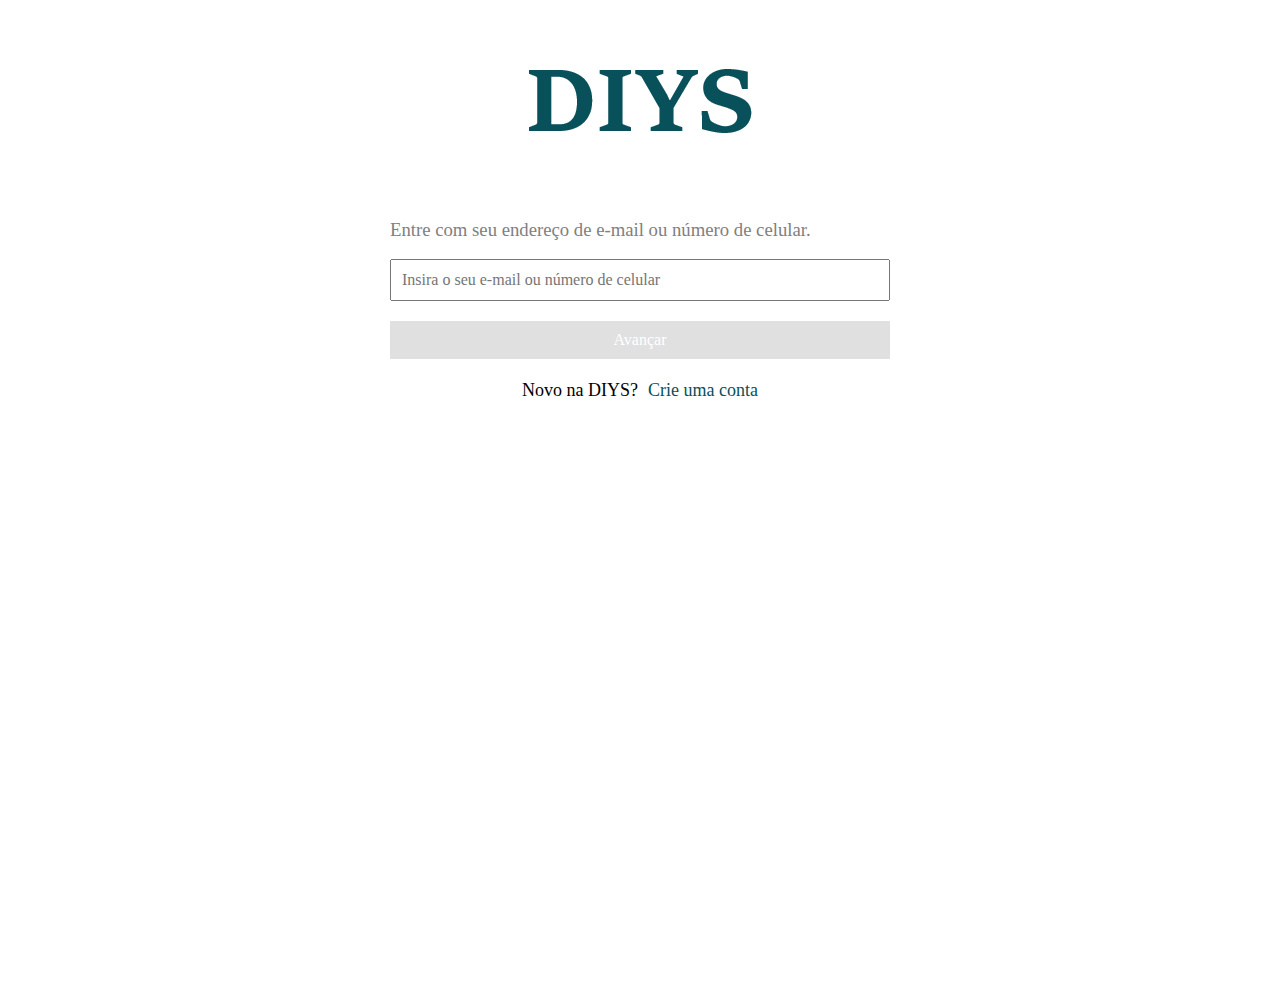
<file: projetox/login.html>
<html>
    <head>
        <meta  charset="UTF-8">
        <meta id="viewport" name="viewport" content="width=device-width, user-scalable=no">
        <title>DIYS - LOGIN</title>
        <link type="text/css" href="login.css" rel="stylesheet" />
        <link rel="stylesheet" type="text/css" href="normalize.css-master/normalize.css" />
        <script type="text/javascript" src="script.js"></script>
    </head>
    <body>
        <div class="loginin">
            <div class="logologin">
                <a><img src="diys2.png"/></a>
            </div>

            <div class="formlogin">
                <h3>Entre com seu endereço de e-mail ou número de celular.</h3>
                <input class="emaillogin" id="emaillog" type="text" placeholder="Insira o seu e-mail ou número de celular"  name="pes" onkeyup="apertouTecla()" autocomplete="off"/>
                <input class="buttonlogin" id="emailbut" type="submit" value="Avançar" onclick="validarEmail()">
                
            </div>
            <div class="criarconta">
                    Novo na DIYS? <a href="">  Crie uma conta</a>
            </div>
            
        </div>
    </body>
</html>
</file>
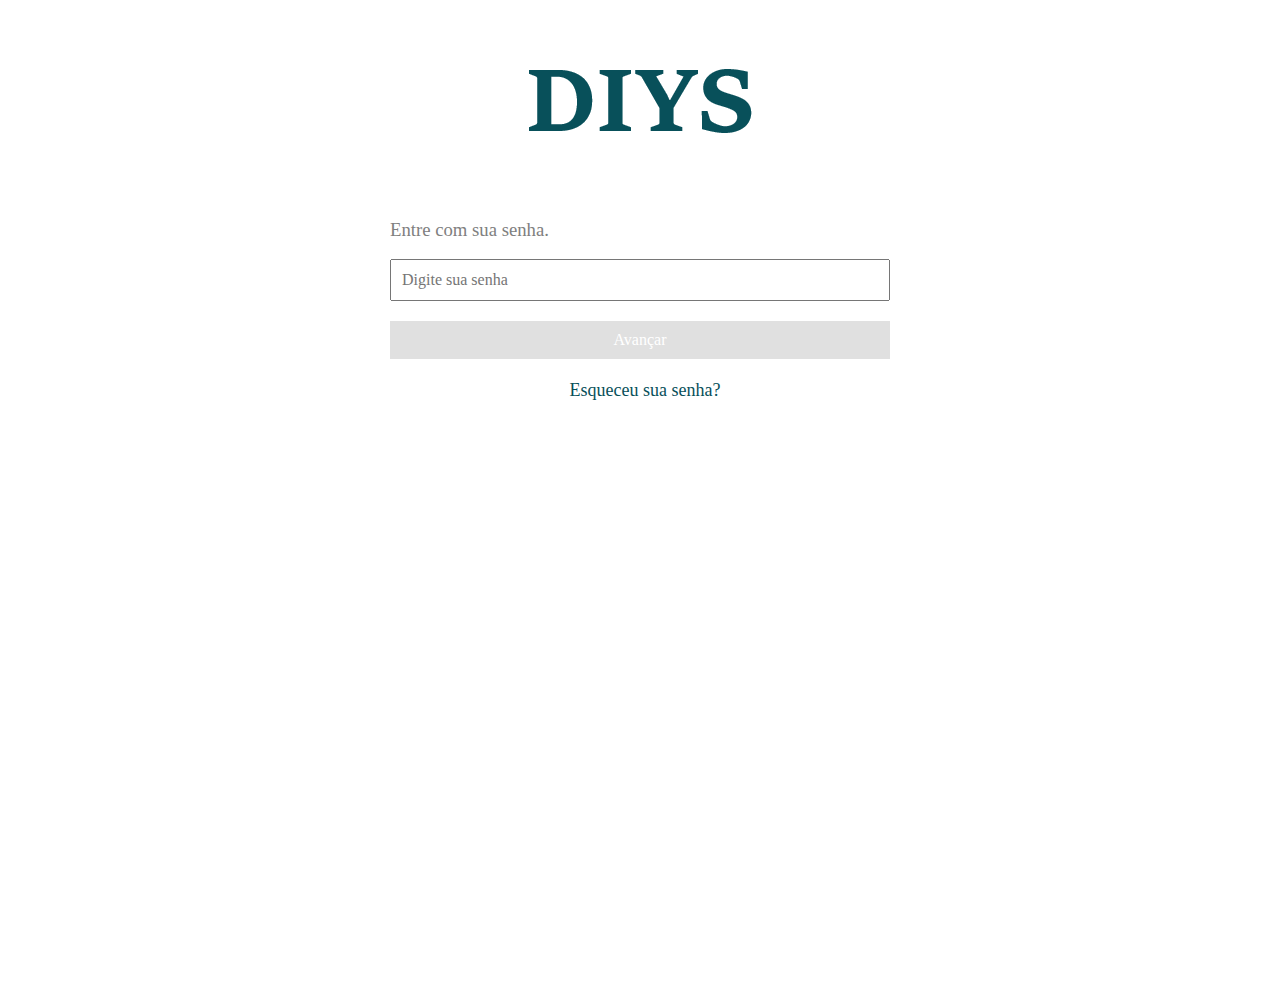
<file: projetox/senha.html>
<html>
    <head>
        <meta  charset="UTF-8">
        <meta id="viewport" name="viewport" content="width=device-width, user-scalable=no">
        <title>DIYS - LOGIN</title>
        <link type="text/css" href="login.css" rel="stylesheet" />
        <link rel="stylesheet" type="text/css" href="normalize.css-master/normalize.css" />
        <script type="text/javascript" src="script.js"></script>
    </head>
    <body>
        <div class="loginin">
            <div class="logologin">
                <a><img src="diys2.png"/></a>
            </div>

            <div class="formlogin">
                <h3>Entre com sua senha.</h3>
                <input class="emaillogin" id="senhalog" type="password" placeholder="Digite sua senha"  name="pes" onkeyup="apertouTeclaSenha()" autocomplete="off"/>
                <input class="buttonlogin" id="emailbut" type="submit" value="Avançar" onclick="validarSenha()" >
                
            </div>
            <div class="criarconta">
                    <a href="">  Esqueceu sua senha?</a>
            </div>
            
        </div>
    </body>
</html>
</file>
<file: projetox/login.css>
body{
    display: flex;
    justify-content: center;
}

.loginin{
    display: flex;
    align-items: center;
    height: 1000px;
    width: 500px;
    flex-direction: column;
}

.logologin{
    height: 200px;
    display: flex;
    justify-content: center;
    align-items: center;
    flex-direction: column;
}

.formlogin{
    width: 100%;
    height: 160px;
    display: flex;
    flex-direction: column;

}

.formlogin h3{
    font-weight: 100;
    color: gray;
}

.formlogin input{
        width: 100%;
        margin-bottom: 20px;
        height: 45px;
        padding: 10px;
}

.buttonlogin{
    background-color: #E0E0E0;
    border-color: #E0E0E0;
    pointer-events: none;
    cursor: default;
    border: none;
    color: white    ;
}

.criarconta{
    display: flex;
    justify-content: center;
    height: 60px;
    align-items: center;
    font-size: 18px;
}

.criarconta a{
    text-decoration: none;
    color:  #08505a;
    margin-left: 10px;
    font-size: 18px;
}

.criarconta a:hover{
    
    text-decoration: underline;
    text-decoration-color: #08505a;
    
}
</file>
